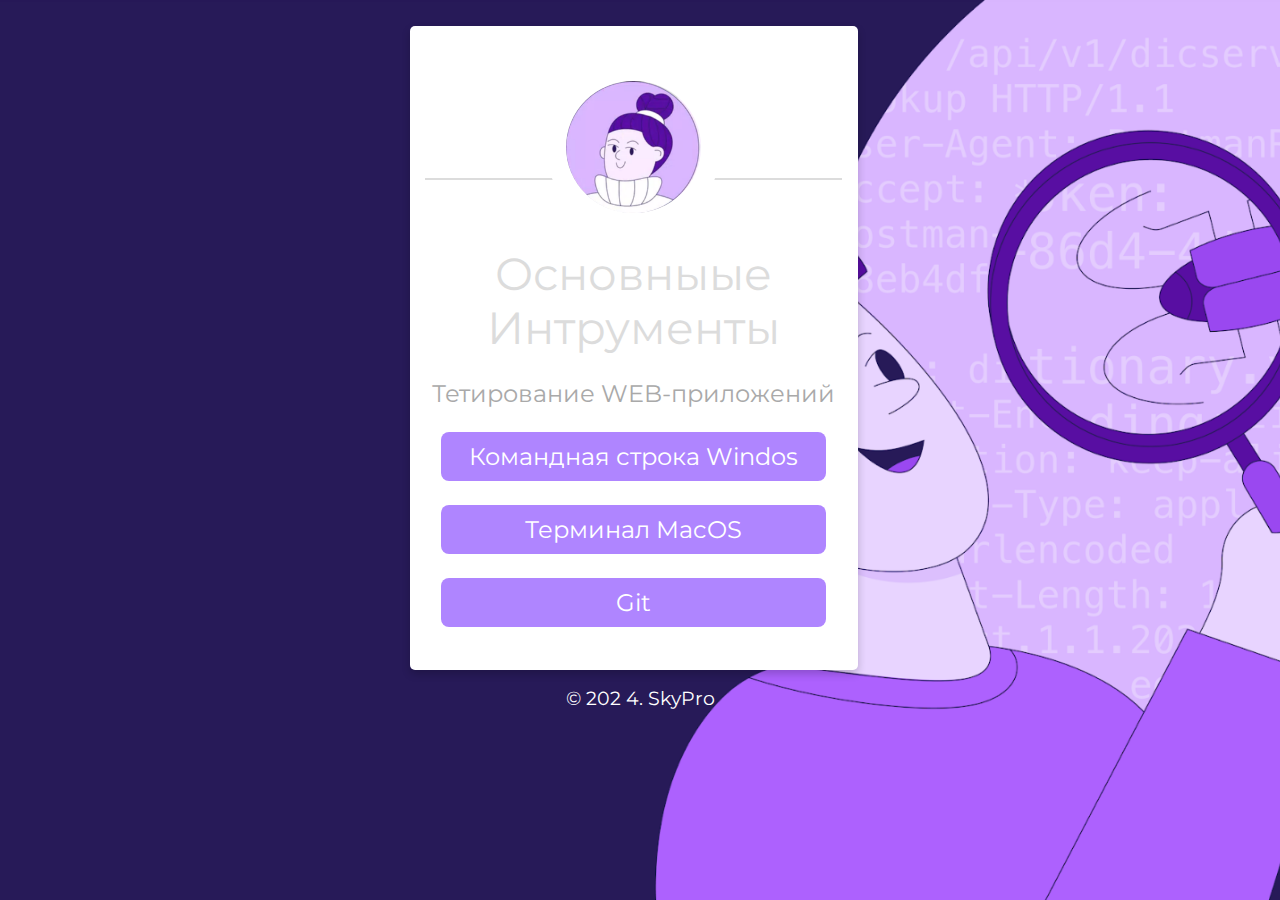
<file: index.html>
<!DOCTYPE html>
<html>
   <head>
      <title>Portal for QA</title>
      <link rel="stylesheet" type="text/css" href="css/style.css">
      <link rel="stylesheet" type="text/css" href="css/font-awesome.css">
      <link rel="shortcut icon" href="img/fav.ico" type="image/x-icon">
      <link href="https://fonts.googleapis.com/css?family=Montserrat:700" rel="stylesheet">
      <meta charset="utf-8">
      <meta name="viewport" content="width=device-width, initial-scale=1">
   </head>
   <body>
      <!--Card-->
      <div class="card animated fadeIn">
         <center><img class="center animated rollIn" src="img/ava.png" alt="avatar"></center>
         <hr>
         <div class="name">
            Основныые Интрументы
         </div>
         <p class="subtitle">Тетирование WEB-приложений</p>
         </p>
         <p class="location" align="center">
            <a href="html/cmd.html">Командная строка Windos</a>
         </p>
         <p class="location" align="center">
            <a href="html/mac.html">Терминал MacOS</a>
         </p>
          <p class="location" align="center">
            <a href="html/git.html">Git</a>
         </p>
         <p> <br>
         </p>
      </div>
      <!--footer-->
      <footer class="animated fadeIn">
         &copy; 202 4. SkyPro
      </footer>
   </body>
</html>
</file>
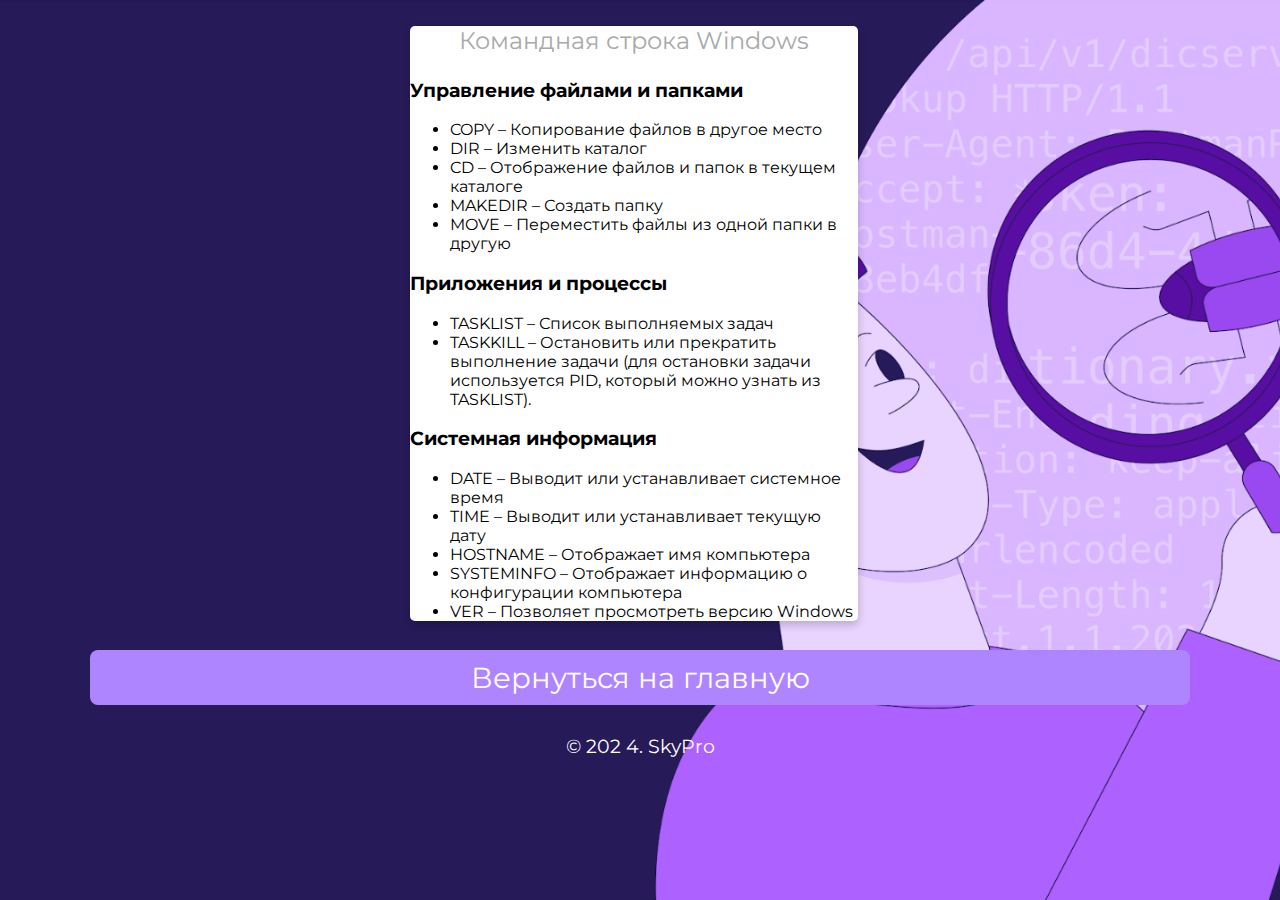
<file: cmd.html>
<!DOCTYPE html>
<html>
   <head>
      <title>Portal for QA</title>
      <link rel="stylesheet" type="text/css" href="style.css">
      <link rel="stylesheet" type="text/css" href="css/font-awesome.css">
      <link rel="shortcut icon" href="img/fav.ico" type="image/x-icon">
      <link href="https://fonts.googleapis.com/css?family=Montserrat:700" rel="stylesheet">
      <meta charset="utf-8">
      <meta name="viewport" content="width=device-width, initial-scale=1">
   </head>
   <body>
      <!--Card-->
      <div class="card animated fadeIn">
         <p class="subtitle">Командная строка Windows</p>
         <h3 id="rt-0"> Управление файлами и папками</h3>
         <ul>
            <li>COPY – Копирование файлов в другое место</li>
            <li>DIR – Изменить каталог</li>
            <li>CD – Отображение файлов и папок в текущем каталоге</li>
            <li>MAKEDIR – Создать папку</li>
            <li>MOVE – Переместить файлы из одной папки в другую</li>
         </ul>
         <h3 id="rt-1">Приложения и процессы</h3>
         <ul>
            <li>TASKLIST – Список выполняемых задач</li>
            <li>TASKKILL – Остановить или прекратить выполнение задачи (для остановки задачи используется PID, который можно узнать из TASKLIST).</li>
         </ul>
         <h3 id="rt-3">Системная информация</h3>
         <ul>
            <li>DATE – Выводит или устанавливает системное время</li>
            <li>TIME – Выводит или устанавливает текущую дату</li>
            <li>HOSTNAME – Отображает имя компьютера</li>
            <li>SYSTEMINFO – Отображает информацию о конфигурации компьютера</li>
            <li>VER – Позволяет просмотреть версию Windows</li>
         </ul>
      </div>
      <!--footer-->
      <footer class="animated fadeIn">
         <p class="location" align="center">
            <a href="index.html">Вернуться на главную</a>
         </p>
         &copy; 202 4. SkyPro
      </footer>
   </body>
</html>
</file>
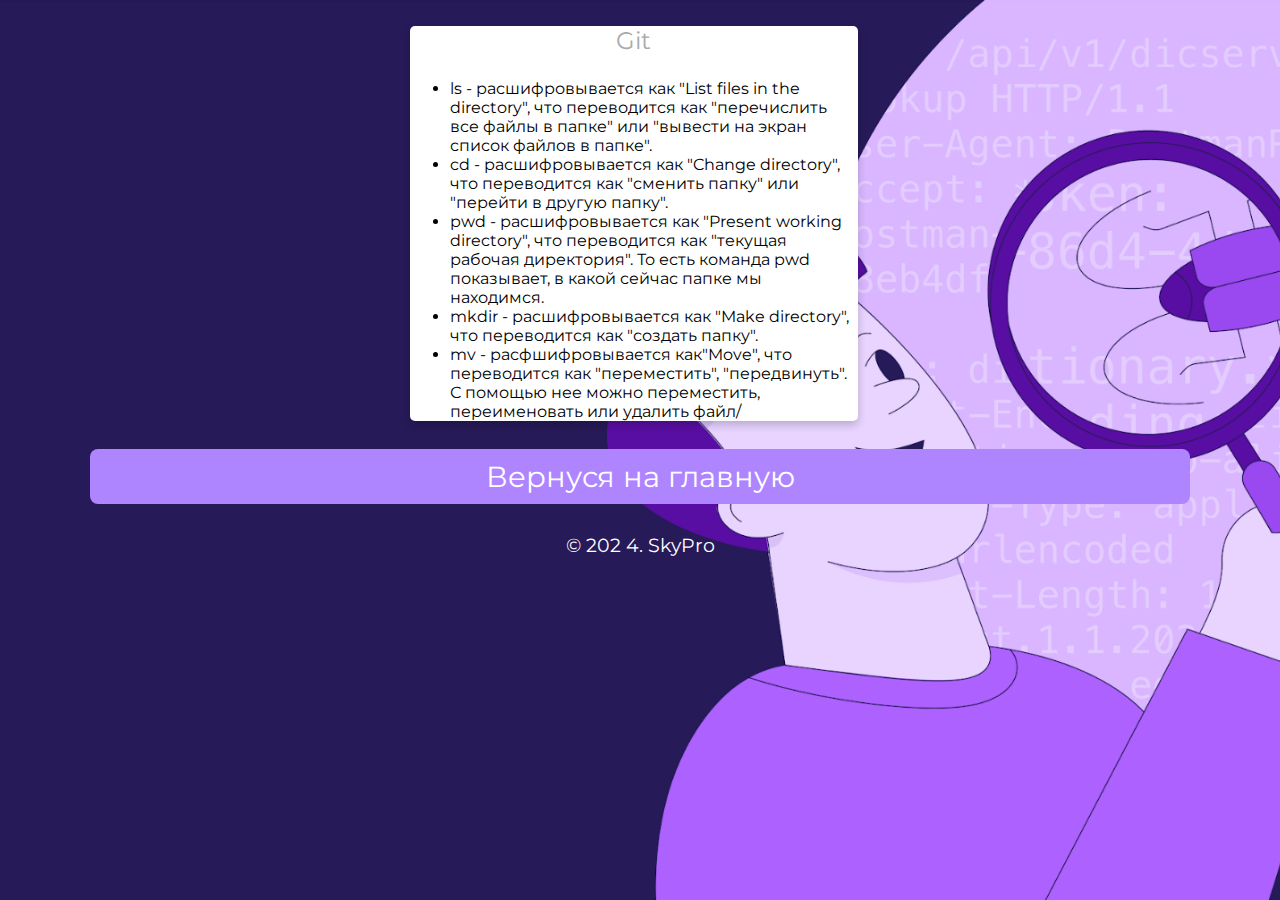
<file: git.html>
<!DOCTYPE html>
<html>
   <head>
      <title>Portal for QA</title>
      <link rel="stylesheet" type="text/css" href="style.css">
      <link rel="stylesheet" type="text/css" href="css/font-awesome.css">
      <link rel="shortcut icon" href="img/fav.ico" type="image/x-icon">
      <link href="https://fonts.googleapis.com/css?family=Montserrat:700" rel="stylesheet">
      <meta charset="utf-8">
      <meta name="viewport" content="width=device-width, initial-scale=1">
   </head>
   <body>
      <!--Card-->
      <div class="card">
         <p class="subtitle">Git</p>
          <ul>
            <li>ls - расшифровывается как "List files in the directory", что переводится как "перечислить все файлы в папке" или "вывести на экран список файлов в папке".</li>
            <li>cd - расшифровывается как "Change directory", что переводится как "сменить папку" или "перейти в другую папку".</li>
            <li>pwd - расшифровывается как "Present working directory", что переводится как "текущая рабочая директория". То есть команда pwd показывает, в какой сейчас папке мы находимся. </li>
            <li>mkdir - расшифровывается как "Make directory", что переводится как "создать папку".</li>
            <li>mv - расфшифровывается как"Move", что переводится как "переместить", "передвинуть". С помощью нее можно переместить, переименовать или удалить файл/</li>
         </ul>
      </div>
      <!--footer-->
      <footer class="animated fadeIn">
         <p class="location" align="center">
            <a href="mac.html">Вернуся на главную</a>
         </p>
         &copy; 202 4. SkyPro
      </footer>
   </body>
</html>
</file>
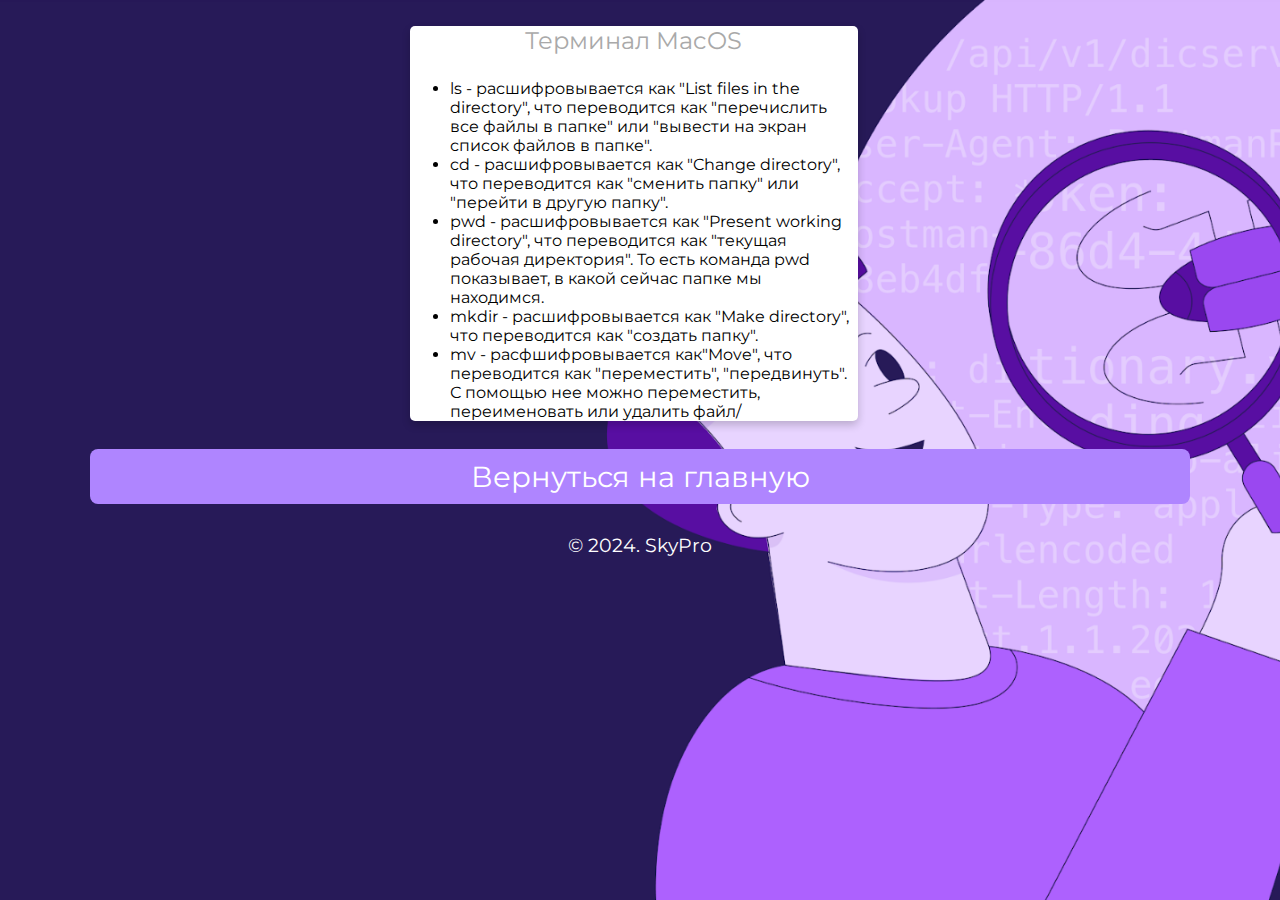
<file: mac.html>
<!DOCTYPE html>
<html>
   <head>
      <title>Portal for QA</title>
      <link rel="stylesheet" type="text/css" href="style.css">
      <link rel="stylesheet" type="text/css" href="css/font-awesome.css">
      <link rel="shortcut icon" href="img/fav.ico" type="image/x-icon">
      <link href="https://fonts.googleapis.com/css?family=Montserrat:700" rel="stylesheet">
      <meta charset="utf-8">
      <meta name="viewport" content="width=device-width, initial-scale=1">
   </head>
   <body>
      <!--Card-->
      <div class="card animated fadeIn">
         <p class="subtitle">Терминал MacOS</p>
         <ul>
            <li>ls - расшифровывается как "List files in the directory", что переводится как "перечислить все файлы в папке" или "вывести на экран список файлов в папке".</li>
            <li>cd - расшифровывается как "Change directory", что переводится как "сменить папку" или "перейти в другую папку".</li>
            <li>pwd - расшифровывается как "Present working directory", что переводится как "текущая рабочая директория". То есть команда pwd показывает, в какой сейчас папке мы находимся. </li>
            <li>mkdir - расшифровывается как "Make directory", что переводится как "создать папку".</li>
            <li>mv - расфшифровывается как"Move", что переводится как "переместить", "передвинуть". С помощью нее можно переместить, переименовать или удалить файл/</li>
         </ul>
      </div>
      <!--footer-->
      <footer class="animated fadeIn">
         <p class="location" align="center">
            <a href="index.html">Вернуться на главную</a>
         </p>
         &copy; 2024. SkyPro
      </footer>
   </body>
</html>
</file>
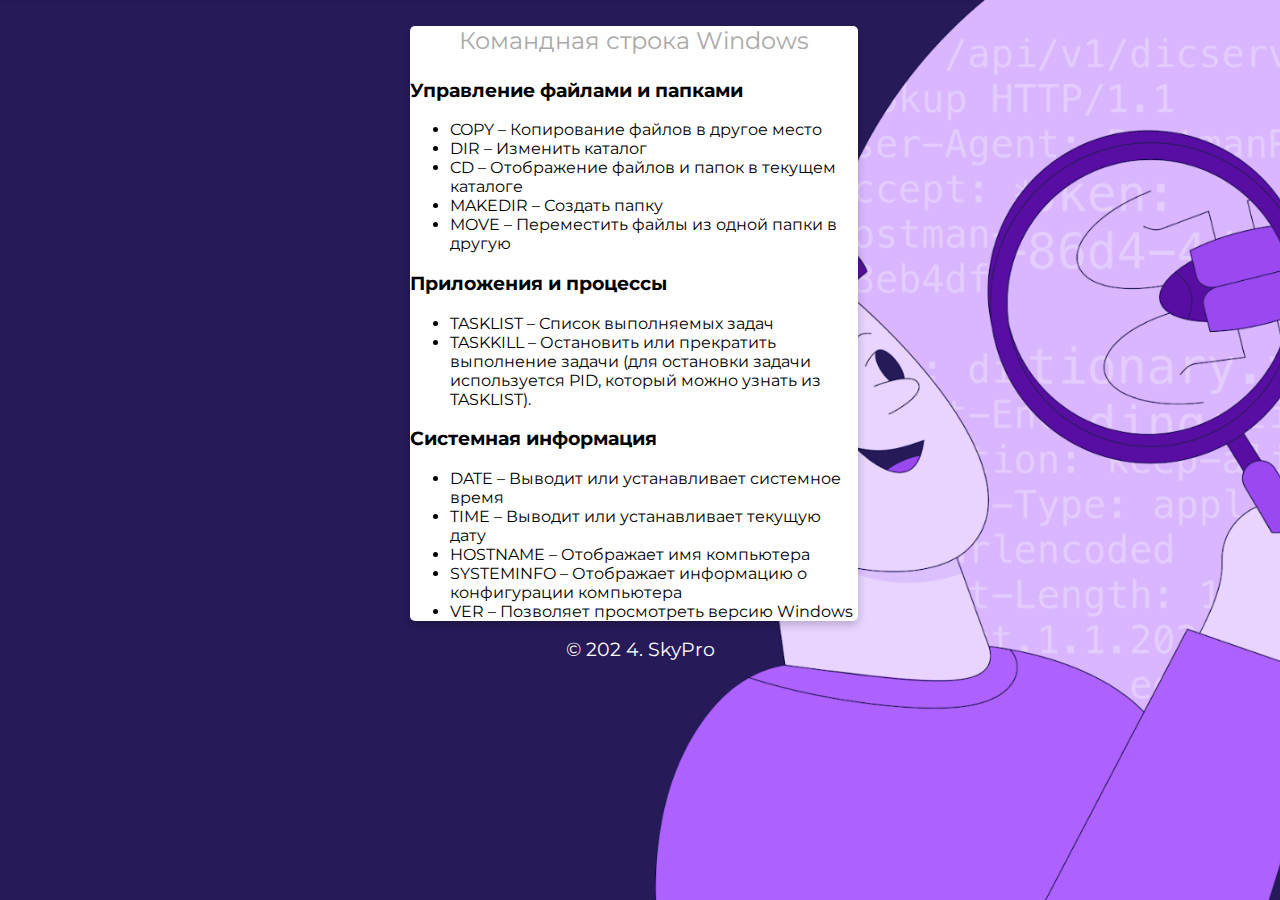
<file: html/cmd.html>
<!DOCTYPE html>
<html>
   <head>
      <title>Portal for QA</title>
      <link rel="stylesheet" type="text/css" href="../css/style.css">
      <link rel="stylesheet" type="text/css" href="../css/font-awesome.css">
      <link rel="shortcut icon" href="../img/fav.ico" type="image/x-icon">
      <link href="https://fonts.googleapis.com/css?family=Montserrat:700" rel="stylesheet">
      <meta charset="utf-8">
      <meta name="viewport" content="width=device-width, initial-scale=1">
   </head>
   <body>
      <!--Card-->
      <div class="card animated fadeIn">
         <p class="subtitle">Командная строка Windows</p>
         <h3 id="rt-0"> Управление файлами и папками</h3>
         <ul>
            <li>COPY – Копирование файлов в другое место</li>
            <li>DIR – Изменить каталог</li>
            <li>CD – Отображение файлов и папок в текущем каталоге</li>
            <li>MAKEDIR – Создать папку</li>
            <li>MOVE – Переместить файлы из одной папки в другую</li>
         </ul>
         <h3 id="rt-1">Приложения и процессы</h3>
         <ul>
            <li>TASKLIST – Список выполняемых задач</li>
            <li>TASKKILL – Остановить или прекратить выполнение задачи (для остановки задачи используется PID, который можно узнать из TASKLIST).</li>
         </ul>
         <h3 id="rt-3">Системная информация</h3>
         <ul>
            <li>DATE – Выводит или устанавливает системное время</li>
            <li>TIME – Выводит или устанавливает текущую дату</li>
            <li>HOSTNAME – Отображает имя компьютера</li>
            <li>SYSTEMINFO – Отображает информацию о конфигурации компьютера</li>
            <li>VER – Позволяет просмотреть версию Windows</li>
         </ul>
      </div>
      <!--footer-->
      <footer class="animated fadeIn">
         &copy; 202 4. SkyPro
      </footer>
   </body>
</html>
</file>
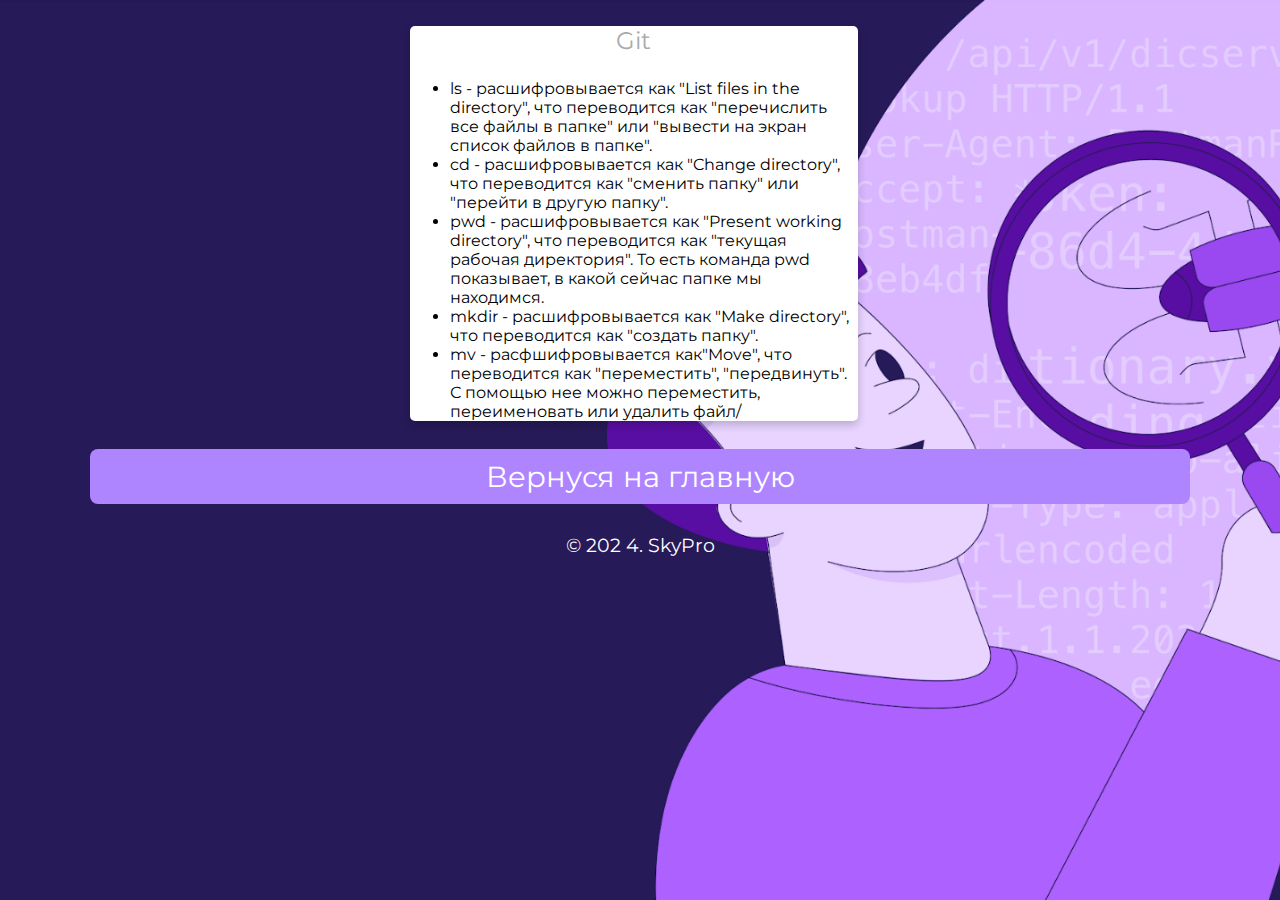
<file: html/git.html>
<!DOCTYPE html>
<html>
   <head>
      <title>Git - всему голова!</title>
      <link rel="stylesheet" type="text/css" href="../css/style.css">
      <link rel="stylesheet" type="text/css" href="../css/font-awesome.css">
      <link rel="shortcut icon" href="../img/fav.ico" type="image/x-icon">
      <link href="https://fonts.googleapis.com/css?family=Montserrat:700" rel="stylesheet">
      <meta charset="utf-8">
      <meta name="viewport" content="width=device-width, initial-scale=1">
   </head>
   <body>
      <!--Card-->
      <div class="card">
         <p class="subtitle">Git</p>
          <ul>
            <li>ls - расшифровывается как "List files in the directory", что переводится как "перечислить все файлы в папке" или "вывести на экран список файлов в папке".</li>
            <li>cd - расшифровывается как "Change directory", что переводится как "сменить папку" или "перейти в другую папку".</li>
            <li>pwd - расшифровывается как "Present working directory", что переводится как "текущая рабочая директория". То есть команда pwd показывает, в какой сейчас папке мы находимся. </li>
            <li>mkdir - расшифровывается как "Make directory", что переводится как "создать папку".</li>
            <li>mv - расфшифровывается как"Move", что переводится как "переместить", "передвинуть". С помощью нее можно переместить, переименовать или удалить файл/</li>
         </ul>
      </div>
      <!--footer-->
      <footer class="animated fadeIn">
         <p class="location" align="center">
            <a href="mac.html">Вернуся на главную</a>
         </p>
         &copy; 202 4. SkyPro
      </footer>
   </body>
</html>
</file>
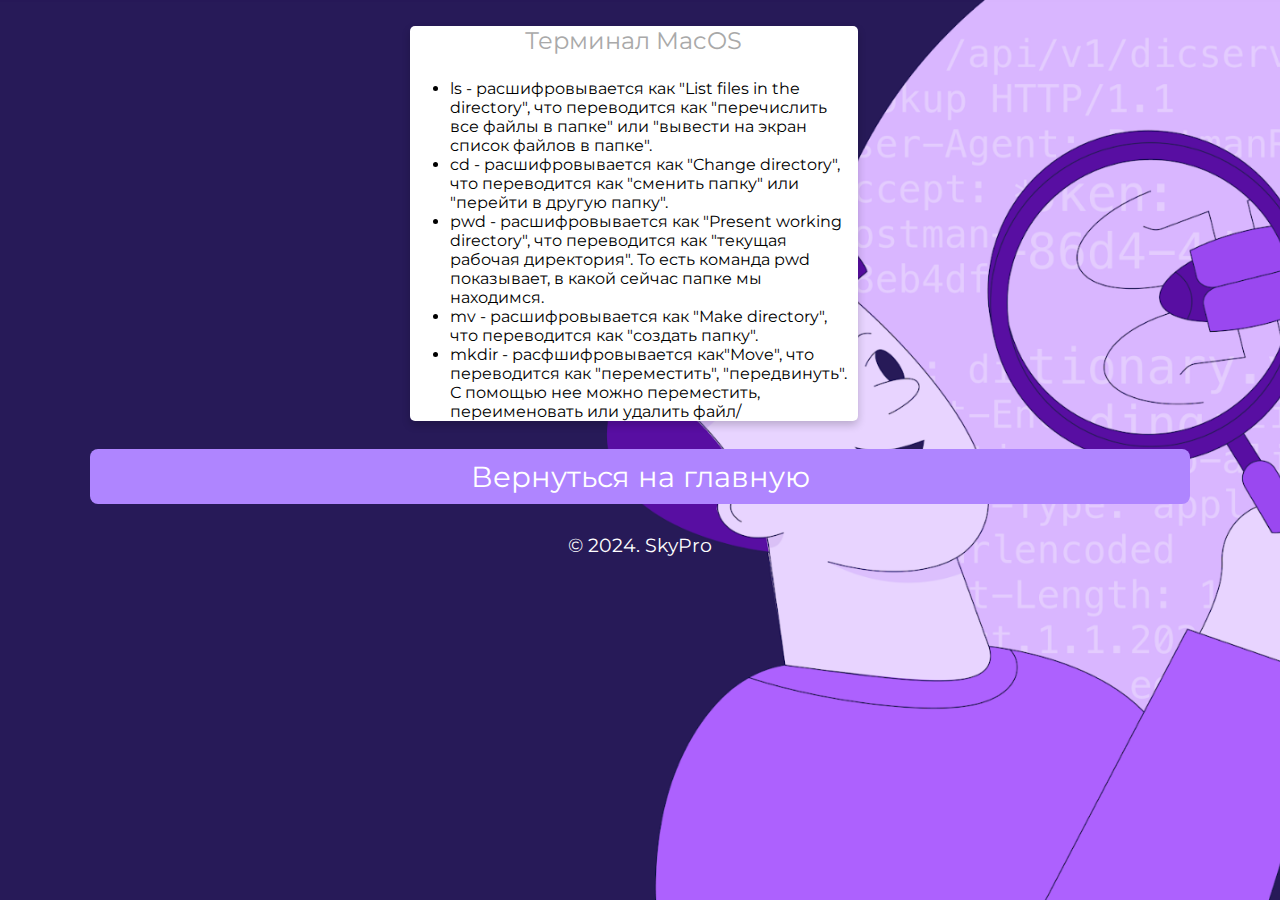
<file: html/mac.html>
<!DOCTYPE html>
<html>
   <head>
      <title>Терминал MaOS</title>
      <link rel="stylesheet" type="text/css" href="../css/style.css">
      <link rel="stylesheet" type="text/css" href="../css/font-awesome.css">
      <link rel="shortcut icon" href="../img/fav.ico" type="image/x-icon">
      <link href="https://fonts.googleapis.com/css?family=Montserrat:700" rel="stylesheet">
      <meta charset="utf-8">
      <meta name="viewport" content="width=device-width, initial-scale=1">
   </head>
   <body>
      <!--Card-->
      <div class="card animated fadeIn">
         <p class="subtitle">Терминал MacOS</p>
         <ul>
            <li>ls - расшифровывается как "List files in the directory", что переводится как "перечислить все файлы в папке" или "вывести на экран список файлов в папке".</li>
            <li>cd - расшифровывается как "Change directory", что переводится как "сменить папку" или "перейти в другую папку".</li>
            <li>pwd - расшифровывается как "Present working directory", что переводится как "текущая рабочая директория". То есть команда pwd показывает, в какой сейчас папке мы находимся. </li>
            <li>mv - расшифровывается как "Make directory", что переводится как "создать папку".</li>
            <li>mkdir - расфшифровывается как"Move", что переводится как "переместить", "передвинуть". С помощью нее можно переместить, переименовать или удалить файл/</li>
         </ul>
      </div>
      <!--footer-->
      <footer class="animated fadeIn">
         <p class="location" align="center">
            <a href="../index.html">Вернуться на главную</a>
         </p>
         &copy; 2024. SkyPro
      </footer>
   </body>
</html>
</file>
<file: css/style.css>
* {
	font-family: 'Montserrat', sans-serif;
}

body {
	width: 100%;
	margin: 0px;
	background-image: url(../img/bg.jpg);
	background-repeat: repeat-y no-repeat;
	background-size: cover;
	background-position: center;
	background-attachment: fixed;
}

.icons>a {
	text-decoration: none;
	color: darkgray;
}

.location>a {
	text-decoration: none;
	color: white;
}

.location:hover {
	box-shadow: 0 8px 16px 0 rgba(0, 0, 0, 0.2);
}


/*---------- Responsive Grid ---------------*/

@media screen and (min-width: 1001px) {
	.card {
		margin-left: 32%;
		margin-top: 2%;
		padding: 0px;
		background-color: white;
		box-shadow: 0 4px 8px 0 rgba(0, 0, 0, 0.2);
		transition: 0.3s;
		width: 35%;
		border-radius: 5px;
	}
	.card:hover {
		box-shadow: 0 8px 16px 0 rgba(0, 0, 0, 1);
	}
	img {
		border: 20px solid white;
		border-radius: 50%;
		margin-top: 8%;
		margin-bottom: -15% !important;
		width: 30%;
	}
	.name {
		text-align: center;
		font-size: 2.8em;
		color: gainsboro;
		margin-top: 15%;
		margin-bottom: auto;
		text-transform: capitalize;
	}
	hr {
		width: 93%;
		height: 2px;
		background-color: gainsboro;
		border: 0px;
	}
	.subtitle {
		text-align: center;
		font-size: 1.5em;
		color: darkgray;
	}
	.icons {
		font-size: 18px;
		text-align: center;
		margin-right: 0px;
		margin-left: 0px;
		color: darkgray;
		margin-bottom: 40px;
	}
	.location {
		text-align: center;
		color: white;
		font-size: 1.5em;
		display: block;
		background-color: rgba(175,133,255,1);
		padding: 10px;
		margin-left: 7%;
		margin-right: 7%;
		border-radius: 8px;
	}
}

@media (min-width: 100px) and (max-width: 728px) and (orientation:portrait) {
	body {
		width: 100%;
		margin: 0px;
		background: url(../img/bg.jpg) fixed no;
		overflow-x: hidden;
	}
	hr {
		width: 93%;
		height: 2px;
		background-color: gainsboro;
		border: 0px;
	}
	.card {
		margin-top: 10%;
		margin-left: 2%;
		margin-right: 0px;
		background-color: white;
		box-shadow: 0 4px 8px 0 rgba(0, 0, 0, 0.2);
		transition: 0.3s;
		width: 95%;
		border-radius: 5px;
	}
	.card:hover {
		box-shadow: 0 8px 16px 0 rgba(0, 0, 0, 1);
	}
	img {
		border: 15px solid white;
		margin-bottom: -20% !important;
		border-radius: 50%;
		width: 33%;
	}
	.name {
		padding-right: 4px;
		padding-left: 4px;
		text-align: center;
		font-size: 2.5em;
		color: gainsboro;
		margin-top: 16%;
		margin-bottom: auto;
		text-transform: capitalize;
	}
	.subtitle {
		text-align: center;
		font-size: 1.2em;
		color: darkgray;
	}
	.icons {
		font-size: 11px;
		text-align: center;
		margin-right: 0px;
		margin-left: 0px;
		color: darkgray;
		margin-bottom: 40px;
	}
	.location {
		text-align: center;
		color: white;
		font-size: 0.8em;
		display: block;
		background-color: rgba(175,133,255,1);
		padding: 10px;
		margin-left: 7%;
		margin-right: 7%;
		border-radius: 8px;
	}
}

@media (min-width: 100px) and (max-width: 728px) and (orientation:landscape) {
	body {
		width: 100%;
		margin: 0px;
		background: url(../img/bg.jpg) fixed no;
		overflow-x: hidden;
	}
	hr {
		width: 93%;
		height: 2px;
		background-color: gainsboro;
		border: 0px;
	}
	.card {
		margin-top: 6%;
		margin-left: 9%;
		margin-right: 0px;
		background-color: white;
		box-shadow: 0 4px 8px 0 rgba(0, 0, 0, 0.2);
		transition: 0.3s;
		width: 80%;
		border-radius: 5px;
	}
	.card:hover {
		box-shadow: 0 8px 16px 0 rgba(0, 0, 0, 1);
	}
	img {
		border: 15px solid white;
		margin-bottom: -15% !important;
		border-radius: 50%;
		width: 25%;
	}
	.name {
		padding-right: 4px;
		padding-left: 4px;
		text-align: center;
		font-size: 2.8em;
		color: gainsboro;
		margin-top: 16%;
		margin-bottom: auto;
		text-transform: capitalize;
	}
	.subtitle {
		text-align: center;
		font-size: 1.9em;
		color: darkgray;
	}
	.icons {
		font-size: 18px;
		text-align: center;
		margin-right: 0px;
		margin-left: 0px;
		color: darkgray;
		margin-bottom: 40px;
	}
	.location {
		text-align: center;
		color: white;
		font-size: 1.5em;
		display: block;
		background-color: rgba(175,133,255,1);
		padding: 10px;
		margin-left: 7%;
		margin-right: 7%;
		border-radius: 8px;
	}
}

@media only screen and (min-width: 728px) and (max-width: 1000px) {
	body {
		width: 100%;
		margin: 0px;
		background: url(../img/bg.jpg) fixed no;
		overflow-x: hidden;
	}
	hr {
		width: 93%;
		height: 2px;
		background-color: gainsboro;
		border: 0px;
	}
	.card {
		margin-top: 4%;
		margin-left: 13%;
		align-content: center;
		background-color: white;
		box-shadow: 0 4px 8px 0 rgba(0, 0, 0, 0.2);
		transition: 0.3s;
		width: 75%;
		border-radius: 5px;
	}
	.card:hover {
		box-shadow: 0 8px 16px 0 rgba(0, 0, 0, 1);
	}
	img {
		border: 15px solid white;
		margin-bottom: -18% !important;
		border-radius: 50%;
		width: 30%;
	}
	.name {
		text-align: center;
		font-size: 2.5em;
		color: gainsboro;
		margin-top: 16%;
		margin-bottom: auto;
		text-transform: capitalize;
	}
	.subtitle {
		text-align: center;
		font-size: 2em;
		color: darkgray;
	}
	.icons {
		font-size: 15px;
		text-align: center;
		margin-right: 0px;
		margin-left: 0px;
		color: darkgray;
		margin-bottom: 40px;
	}
	.location {
		text-align: center;
		color: white;
		font-size: 1.8em;
		display: block;
		background-color: rgba(175,133,255,1);
		padding: 10px;
		margin-left: 7%;
		margin-right: 7%;
		border-radius: 8px;
	}
}


/*---------- Responsive Grid Ends ---------------*/
footer {
	text-align: center;
	color: white;
	font-size: 1.2em
}
</file>
<file: style.css>
* {
	font-family: 'Montserrat', sans-serif;
}

body {
	width: 100%;
	margin: 0px;
	background-image: url(img/bg.jpg);
	background-repeat: repeat-y no-repeat;
	background-size: cover;
	background-position: center;
	background-attachment: fixed;
}

.icons>a {
	text-decoration: none;
	color: darkgray;
}

.location>a {
	text-decoration: none;
	color: white;
}

.location:hover {
	box-shadow: 0 8px 16px 0 rgba(0, 0, 0, 0.2);
}


/*---------- Responsive Grid ---------------*/

@media screen and (min-width: 1001px) {
	.card {
		margin-left: 32%;
		margin-top: 2%;
		padding: 0px;
		background-color: white;
		box-shadow: 0 4px 8px 0 rgba(0, 0, 0, 0.2);
		transition: 0.3s;
		width: 35%;
		border-radius: 5px;
	}
	.card:hover {
		box-shadow: 0 8px 16px 0 rgba(0, 0, 0, 1);
	}
	img {
		border: 20px solid white;
		border-radius: 50%;
		margin-top: 8%;
		margin-bottom: -15% !important;
		width: 30%;
	}
	.name {
		text-align: center;
		font-size: 2.8em;
		color: gainsboro;
		margin-top: 15%;
		margin-bottom: auto;
		text-transform: capitalize;
	}
	hr {
		width: 93%;
		height: 2px;
		background-color: gainsboro;
		border: 0px;
	}
	.subtitle {
		text-align: center;
		font-size: 1.5em;
		color: darkgray;
	}
	.icons {
		font-size: 18px;
		text-align: center;
		margin-right: 0px;
		margin-left: 0px;
		color: darkgray;
		margin-bottom: 40px;
	}
	.location {
		text-align: center;
		color: white;
		font-size: 1.5em;
		display: block;
		background-color: rgba(175,133,255,1);
		padding: 10px;
		margin-left: 7%;
		margin-right: 7%;
		border-radius: 8px;
	}
}

@media (min-width: 100px) and (max-width: 728px) and (orientation:portrait) {
	body {
		width: 100%;
		margin: 0px;
		background: url(img/bg.jpg) fixed no;
		overflow-x: hidden;
	}
	hr {
		width: 93%;
		height: 2px;
		background-color: gainsboro;
		border: 0px;
	}
	.card {
		margin-top: 10%;
		margin-left: 2%;
		margin-right: 0px;
		background-color: white;
		box-shadow: 0 4px 8px 0 rgba(0, 0, 0, 0.2);
		transition: 0.3s;
		width: 95%;
		border-radius: 5px;
	}
	.card:hover {
		box-shadow: 0 8px 16px 0 rgba(0, 0, 0, 1);
	}
	img {
		border: 15px solid white;
		margin-bottom: -20% !important;
		border-radius: 50%;
		width: 33%;
	}
	.name {
		padding-right: 4px;
		padding-left: 4px;
		text-align: center;
		font-size: 2.5em;
		color: gainsboro;
		margin-top: 16%;
		margin-bottom: auto;
		text-transform: capitalize;
	}
	.subtitle {
		text-align: center;
		font-size: 1.2em;
		color: darkgray;
	}
	.icons {
		font-size: 11px;
		text-align: center;
		margin-right: 0px;
		margin-left: 0px;
		color: darkgray;
		margin-bottom: 40px;
	}
	.location {
		text-align: center;
		color: white;
		font-size: 0.8em;
		display: block;
		background-color: rgba(175,133,255,1);
		padding: 10px;
		margin-left: 7%;
		margin-right: 7%;
		border-radius: 8px;
	}
}

@media (min-width: 100px) and (max-width: 728px) and (orientation:landscape) {
	body {
		width: 100%;
		margin: 0px;
		background: url(img/bg.jpg) fixed no;
		overflow-x: hidden;
	}
	hr {
		width: 93%;
		height: 2px;
		background-color: gainsboro;
		border: 0px;
	}
	.card {
		margin-top: 6%;
		margin-left: 9%;
		margin-right: 0px;
		background-color: white;
		box-shadow: 0 4px 8px 0 rgba(0, 0, 0, 0.2);
		transition: 0.3s;
		width: 80%;
		border-radius: 5px;
	}
	.card:hover {
		box-shadow: 0 8px 16px 0 rgba(0, 0, 0, 1);
	}
	img {
		border: 15px solid white;
		margin-bottom: -15% !important;
		border-radius: 50%;
		width: 25%;
	}
	.name {
		padding-right: 4px;
		padding-left: 4px;
		text-align: center;
		font-size: 2.8em;
		color: gainsboro;
		margin-top: 16%;
		margin-bottom: auto;
		text-transform: capitalize;
	}
	.subtitle {
		text-align: center;
		font-size: 1.9em;
		color: darkgray;
	}
	.icons {
		font-size: 18px;
		text-align: center;
		margin-right: 0px;
		margin-left: 0px;
		color: darkgray;
		margin-bottom: 40px;
	}
	.location {
		text-align: center;
		color: white;
		font-size: 1.5em;
		display: block;
		background-color: rgba(175,133,255,1);
		padding: 10px;
		margin-left: 7%;
		margin-right: 7%;
		border-radius: 8px;
	}
}

@media only screen and (min-width: 728px) and (max-width: 1000px) {
	body {
		width: 100%;
		margin: 0px;
		background: url(img/bg.jpg) fixed no;
		overflow-x: hidden;
	}
	hr {
		width: 93%;
		height: 2px;
		background-color: gainsboro;
		border: 0px;
	}
	.card {
		margin-top: 4%;
		margin-left: 13%;
		align-content: center;
		background-color: white;
		box-shadow: 0 4px 8px 0 rgba(0, 0, 0, 0.2);
		transition: 0.3s;
		width: 75%;
		border-radius: 5px;
	}
	.card:hover {
		box-shadow: 0 8px 16px 0 rgba(0, 0, 0, 1);
	}
	img {
		border: 15px solid white;
		margin-bottom: -18% !important;
		border-radius: 50%;
		width: 30%;
	}
	.name {
		text-align: center;
		font-size: 2.5em;
		color: gainsboro;
		margin-top: 16%;
		margin-bottom: auto;
		text-transform: capitalize;
	}
	.subtitle {
		text-align: center;
		font-size: 2em;
		color: darkgray;
	}
	.icons {
		font-size: 15px;
		text-align: center;
		margin-right: 0px;
		margin-left: 0px;
		color: darkgray;
		margin-bottom: 40px;
	}
	.location {
		text-align: center;
		color: white;
		font-size: 1.8em;
		display: block;
		background-color: rgba(175,133,255,1);
		padding: 10px;
		margin-left: 7%;
		margin-right: 7%;
		border-radius: 8px;
	}
}


/*---------- Responsive Grid Ends ---------------*/
footer {
	text-align: center;
	color: white;
	font-size: 1.2em
}
</file>
